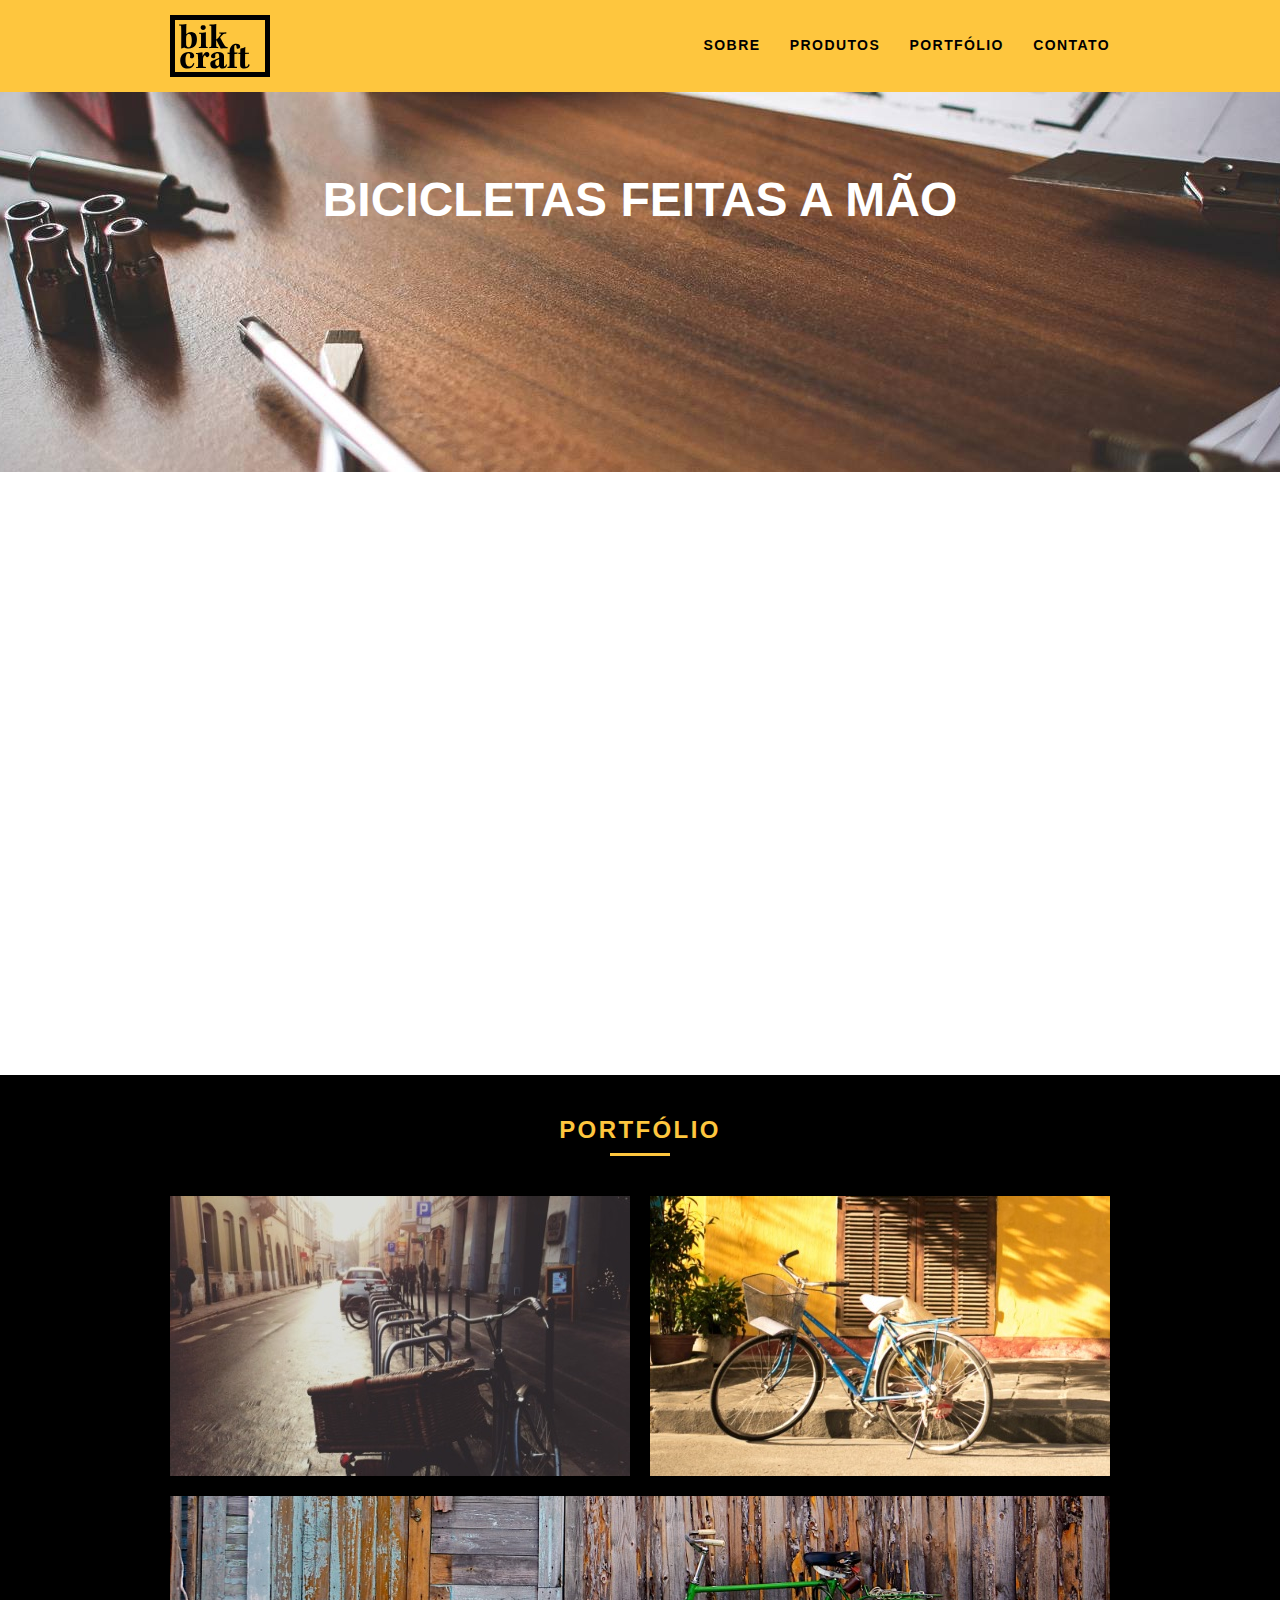
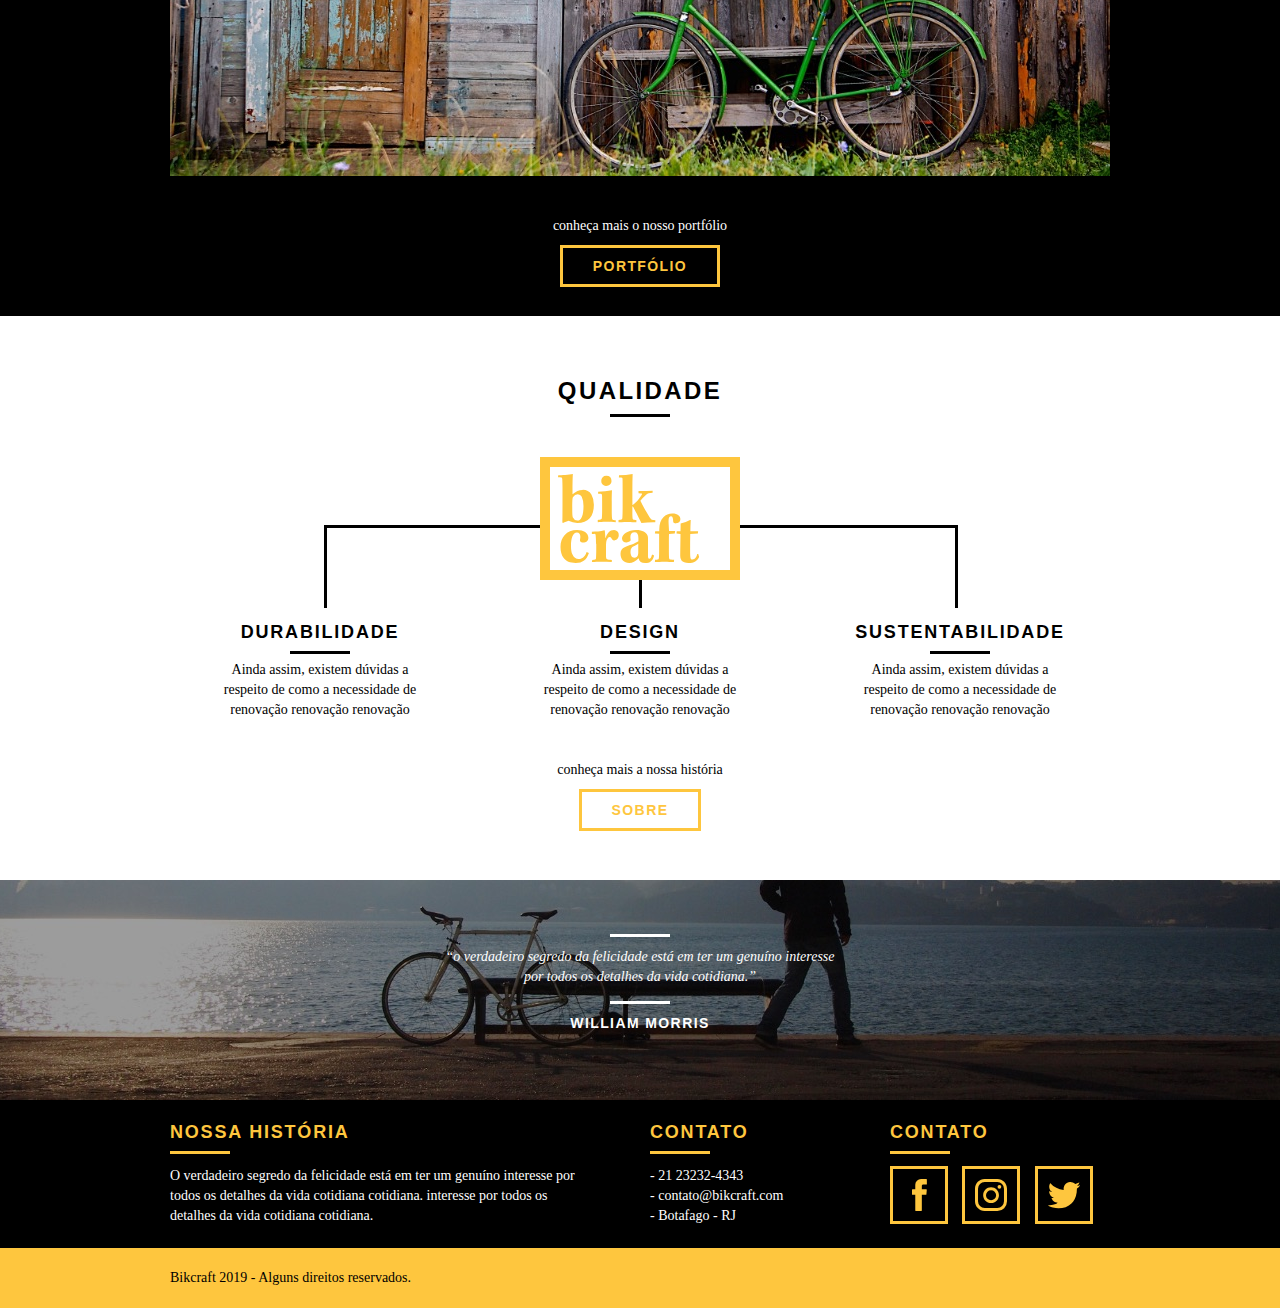
<file: index.html>
<!DOCTYPE html>
<html lang="pt-br">

<head>
	<meta charset="utf-8">
	<title>Bikcraft - Bicicletas Personalizadas</title>
	<meta name="description"
		content="Compre a sua Bicicleta Personalizada na Bikcraft. Possuímos modelos passeio, retrô e esporte">
	<meta property="og:type" content="website">
	<meta property="og:title" content="Bikcraft">
	<meta property="og:description"
		content="Compre a sua Bicicleta Personalizada na Bikcraft. Possuímos modelos passeio, retrô e esporte">
	<meta property="og:url" content="https://bikcraft-three.vercel.app/">
	<meta property="og:image" content="http://bikcraft/img/og-image.png">
	<meta name="viewport" content="width=device-width, initial-scale=1">
	<link rel="shortcut icon" href="img/favicon.ico">

	<link rel="stylesheet" href="css/normalize.css">
	<link rel="stylesheet" href="css/reset.css">
	<link rel="stylesheet" href="css/grid.css">
	<link rel="stylesheet" href="css/style.css">
	<link rel="stylesheet" href="css/responsivo.css">
	<link rel="shortcut icon" href="/img/favicon.ico" type="image/x-icon">
	<script>document.documentElement.classList.add("js");</script>
</head>

<body>

	<header class="header">
		<div class="container">
			<a href="index.html" class="grid-4">
				<img src="img/bikcraft.svg" alt="Bikcraft">
			</a>
			<nav class="grid-12 header_menu">
				<ul>
					<li><a href="sobre.html">Sobre</a></li>
					<li><a href="produtos.html">Produtos</a></li>
					<li><a href="portfolio.html">Portfólio</a></li>
					<li><a href="contato.html">Contato</a></li>
				</ul>
			</nav>
		</div>
	</header>

	<section class="introducao">
		<div class="container">
			<h1 data-anime="400" class="fadeInDown">Bicicletas Feitas a Mão</h1>
			<blockquote data-anime="800" class="quote-externo fadeInDown">
				<p>“não tenha nada em sua casa que você não considere útil ou acredita ser bonito”</p>
				<cite>WILLIAM MORRIS</cite>
			</blockquote>
			<a data-anime="1200" href="produtos.html" class="btn">Orçamento</a>
		</div>
	</section>

	<section class="produtos container fadeInDown" data-anime="1200">
		<h2 class="subtitulo">Produtos</h2>
		<ul class="produtos_lista">

			<li class="grid-1-3">
				<div class="produtos_icone">
					<img src="img/produtos/passeio.svg" alt="Bikcraft Passeio">
				</div>
				<h3>Passeio</h3>
				<p>Ainda assim, existem dúvidas a respeito de como a necessidade de renovação.</p>
			</li>

			<li class="grid-1-3">
				<div class="produtos_icone">
					<img src="img/produtos/esporte.svg" alt="Bikcraft Passeio">
				</div>
				<h3>Esporte</h3>
				<p>Ainda assim, existem dúvidas a respeito de como a necessidade de renovação.</p>
			</li>

			<li class="grid-1-3">
				<div class="produtos_icone">
					<img src="img/produtos/retro.svg" alt="Bikcraft Passeio">
				</div>
				<h3>Retrô</h3>
				<p>Ainda assim, existem dúvidas a respeito de como a necessidade de renovação.</p>
			</li>

		</ul>

		<div class="call">
			<p>clique aqui e veja os detalhes dos produtos</p>
			<a href="produtos.html" class="btn btn-preto">Produtos</a>
		</div>

	</section>
	<!-- Fecha Produtos -->

	<section class="portfolio">
		<div class="container">
			<h2 class="subtitulo">Portfólio</h2>
			<ul class="portfolio_lista">
				<li class="grid-8"><img src="img/portfolio/retro.jpg" alt="Bicicleta Retrô"></li>
				<li class="grid-8"><img src="img/portfolio/passeio.jpg" alt="Bicicleta Passeio"></li>
				<li class="grid-16"><img src="img/portfolio/esporte.jpg" alt="Bicicleta Esporte"></li>
			</ul>
			<div class="call">
				<p>conheça mais o nosso portfólio</p>
				<a href="portfolio.html" class="btn">Portfólio</a>
			</div>
		</div>
	</section>

	<section class="qualidade container">
		<h2 class="subtitulo">Qualidade</h2>
		<img src="img/bikcraft-qualidade.svg" alt="Bikcraft">
		<ul class="qualidade_lista">
			<li class="grid-1-3">
				<h3>Durabilidade</h3>
				<p>Ainda assim, existem dúvidas a respeito de como a necessidade de renovação renovação renovação</p>
			</li>
			<li class="grid-1-3">
				<h3>Design</h3>
				<p>Ainda assim, existem dúvidas a respeito de como a necessidade de renovação renovação renovação</p>
			</li>
			<li class="grid-1-3">
				<h3>Sustentabilidade</h3>
				<p>Ainda assim, existem dúvidas a respeito de como a necessidade de renovação renovação renovação</p>
			</li>
		</ul>
		<div class="call">
			<p>conheça mais a nossa história</p>
			<a href="sobre.html" class="btn btn-preto">Sobre</a>
		</div>
	</section>

	<div class="quebra">
		<blockquote class="quote-externo container">
			<p>“o verdadeiro segredo da felicidade está em ter um genuíno interesse por todos os detalhes da vida cotidiana.”
			</p>
			<cite>WILLIAM MORRIS</cite>
		</blockquote>
	</div>

	<footer>
		<div class="footer">
			<div class="container">

				<div class="grid-8 footer_historia">
					<h3>Nossa História</h3>
					<p>O verdadeiro segredo da felicidade está em ter um genuíno interesse por todos os detalhes da vida cotidiana
						cotidiana. interesse por todos os detalhes da vida cotidiana cotidiana.</p>
				</div>

				<div class="grid-4 footer_contato">
					<h3>Contato</h3>
					<ul>
						<li>- 21 23232-4343</li>
						<li>- contato@bikcraft.com</li>
						<li>- Botafago - RJ</li>
					</ul>
				</div>

				<div class="grid-4 footer_redes">
					<h3>Contato</h3>
					<ul>
						<li><a href="http://facebook.com" target="_blank"><img src="img/redes-sociais/facebook.svg" alt="facebook icon"></a></li>
						<li><a href="http://instagram.com" target="_blank"><img src="img/redes-sociais/instagram.svg" alt="instagram icon"></a></li>
						<li><a href="http://twitter.com" target="_blank"><img src="img/redes-sociais/twitter.svg" alt="twitter icon"></a></li>
					</ul>
				</div>

			</div>
		</div>

		<div class="copy">
			<div class="container">
				<p class="grid-16">Bikcraft 2019 - Alguns direitos reservados.</p>
			</div>
		</div>
	</footer>

	<script src="js/simple-anime.js"></script>
	<script src="js/main.js"></script>

</body>

</html>
</file>
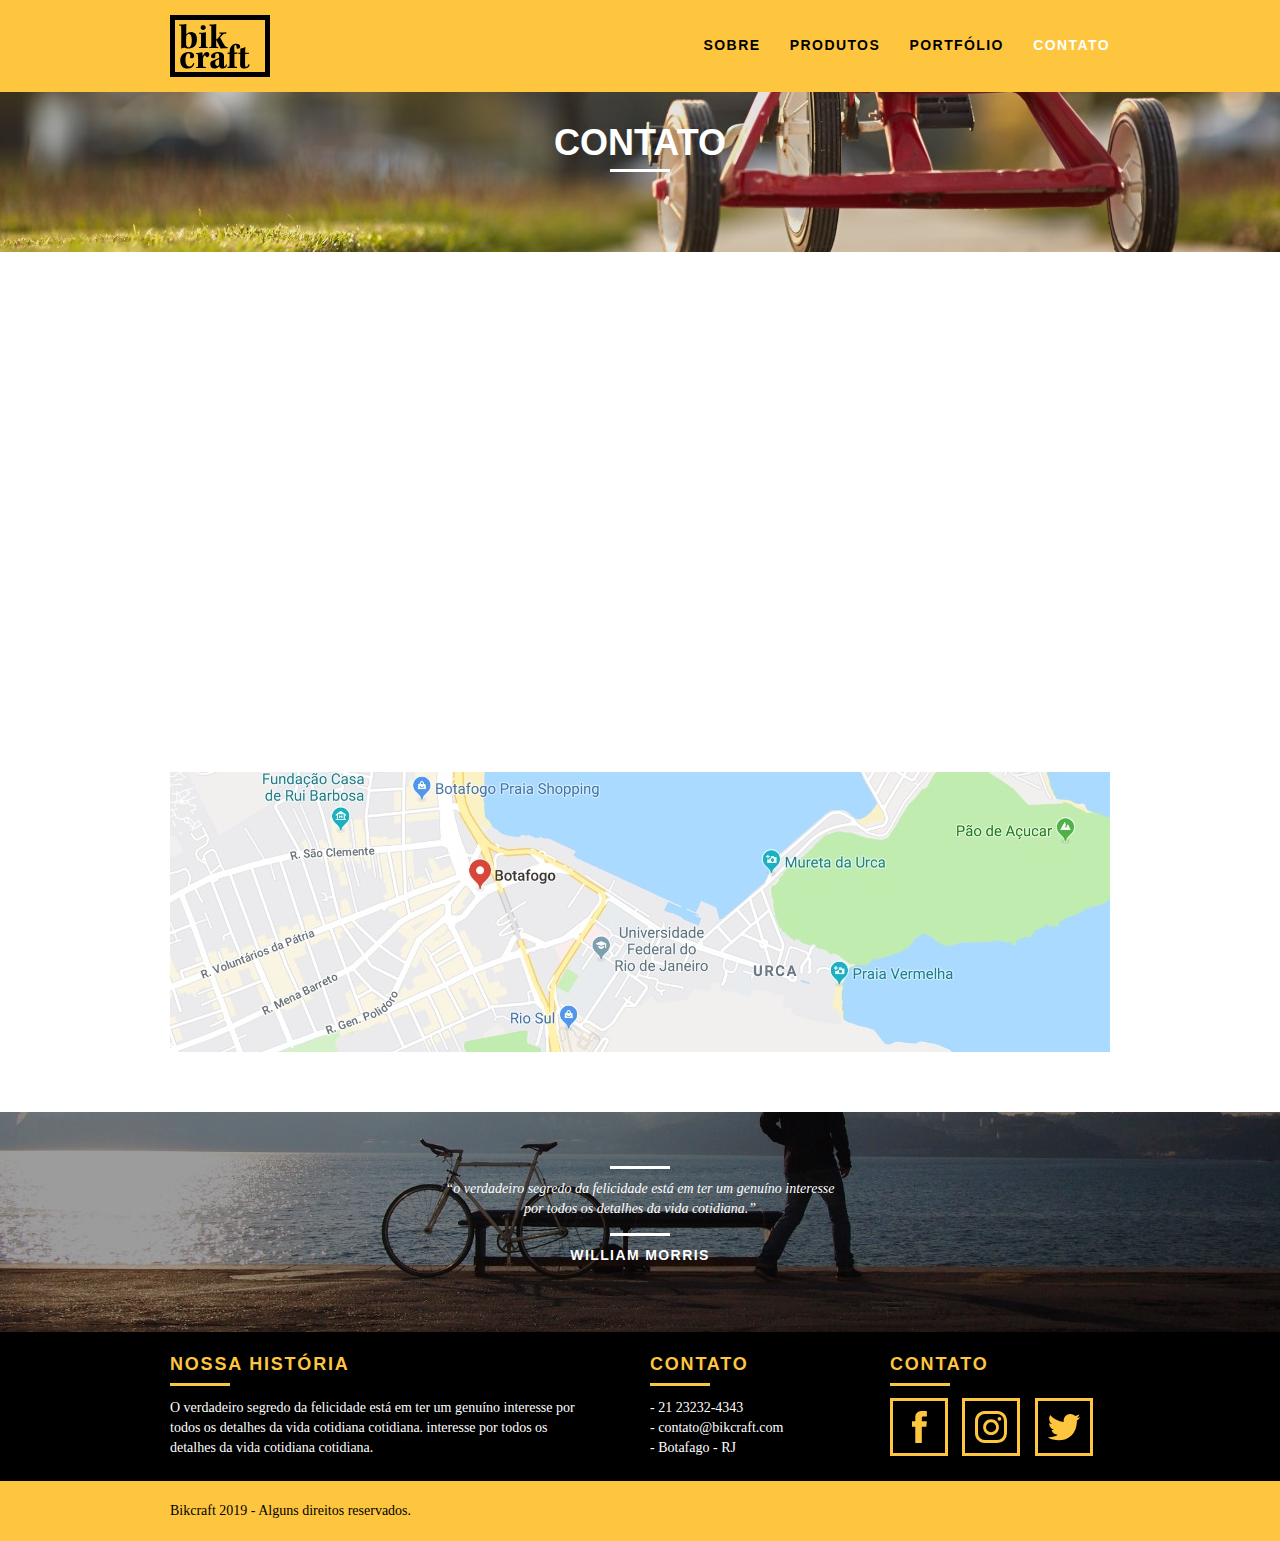
<file: contato.html>
<!DOCTYPE html>
<html lang="pt-br">

<head>
	<meta charset="utf-8">
	<title>Bikcraft - Contato</title>

	<meta name="description"
		content="Compre a sua Bicicleta Personalizada na Bikcraft. Possuímos modelos passeio, retrô e esporte">
	<meta property="og:type" content="website">
	<meta property="og:title" content="Bikcraft">
	<meta property="og:description"
		content="Compre a sua Bicicleta Personalizada na Bikcraft. Possuímos modelos passeio, retrô e esporte">
	<meta property="og:url" content="https://bikcraft-three.vercel.app/">
	<meta property="og:image" content="http://bikcraft/img/og-image.png">
	<meta name="viewport" content="width=device-width, initial-scale=1">
	<link rel="shortcut icon" href="img/favicon.ico">
	<link rel="stylesheet" href="css/normalize.css">
	<link rel="stylesheet" href="css/reset.css">
	<link rel="stylesheet" href="css/grid.css">
	<link rel="stylesheet" href="css/style.css">
	<link rel="stylesheet" href="css/contato.css">
	<link rel="stylesheet" href="css/responsivo.css">
	<script>document.documentElement.classList.add("js");</script>
</head>

<body>

	<header class="header">
		<div class="container">
			<a href="index.html" class="grid-4">
				<img src="img/bikcraft.svg" alt="Bikcraft">
			</a>
			<nav class="grid-12 header_menu">
				<ul>
					<li><a href="sobre.html">Sobre</a></li>
					<li><a href="produtos.html">Produtos</a></li>
					<li><a href="portfolio.html">Portfólio</a></li>
					<li><a href="contato.html" class="menu_ativo">Contato</a></li>
				</ul>
			</nav>
		</div>
	</header>

	<section class="introducao-interna interna_contato">
		<div class="container">
			<h1 data-anime="400" class="fadeInDown">Contato</h1>
			<p data-anime="800" class="fadeInDown">tire suas dúvidas com a gente</p>
		</div>
	</section>

	<section class="contato container fadeInDown" data-anime="1200">
		<form id="form_orcamento" class="contato_form grid-8">
			<label for="nome">Nome</label>
			<input type="text" id="nome">
			<label for="email">E-mail</label>
			<input type="text" id="email">
			<label for="telefone">Telefone</label>
			<input type="text" id="telefone">
			<label for="espec">Especificações</label>
			<textarea id="espec"></textarea>
			<button type="submit" class="btn btn-preto">Enviar</button>
		</form>
		<div class="contato_dados grid-8">
			<h3>Dados</h3>
			<span>+55 21 93223 3232</span>
			<span>orcamento@bikcraft.com</span>
			<span>Rua Ali Perto - Botafogo</span>
			<span>Rio de Janeiro - RJ - Brasil</span>
			<h3>Redes Sociais</h3>
			<ul>
				<li><a href="http://facebook.com" target="_blank"><img src="img/redes-sociais/facebook.svg"></a></li>
				<li><a href="http://instagram.com" target="_blank"><img src="img/redes-sociais/instagram.svg"></a></li>
				<li><a href="http://twitter.com" target="_blank"><img src="img/redes-sociais/twitter.svg"></a></li>
			</ul>
		</div>
	</section>

	<section class="container contato_mapa">
		<a href="http://google.com" target="_blank" class="grid-16"><img src="img/endereco-bikcraft.jpg"
				alt="Endereço da Bikcraft"></a>
	</section>

	<section class="quebra">
		<blockquote class="quote-externo container">
			<p>“o verdadeiro segredo da felicidade está em ter um genuíno interesse por todos os detalhes da vida cotidiana.”
			</p>
			<cite>WILLIAM MORRIS</cite>
		</blockquote>
	</section>

	<footer>
		<div class="footer">
			<div class="container">

				<div class="grid-8 footer_historia">
					<h3>Nossa História</h3>
					<p>O verdadeiro segredo da felicidade está em ter um genuíno interesse por todos os detalhes da vida cotidiana
						cotidiana. interesse por todos os detalhes da vida cotidiana cotidiana.</p>
				</div>

				<div class="grid-4 footer_contato">
					<h3>Contato</h3>
					<ul>
						<li>- 21 23232-4343</li>
						<li>- contato@bikcraft.com</li>
						<li>- Botafago - RJ</li>
					</ul>
				</div>

				<div class="grid-4 footer_redes">
					<h3>Contato</h3>
					<ul>
						<li><a href="http://facebook.com" target="_blank"><img src="img/redes-sociais/facebook.svg"></a></li>
						<li><a href="http://instagram.com" target="_blank"><img src="img/redes-sociais/instagram.svg"></a></li>
						<li><a href="http://twitter.com" target="_blank"><img src="img/redes-sociais/twitter.svg"></a></li>
					</ul>
				</div>

			</div>
		</div>

		<div class="copy">
			<div class="container">
				<p class="grid-16">Bikcraft 2019 - Alguns direitos reservados.</p>
			</div>
		</div>
	</footer>

	<script src="js/simple-anime.js"></script>
	<script src="js/main.js"></script>

</body>

</html>
</file>
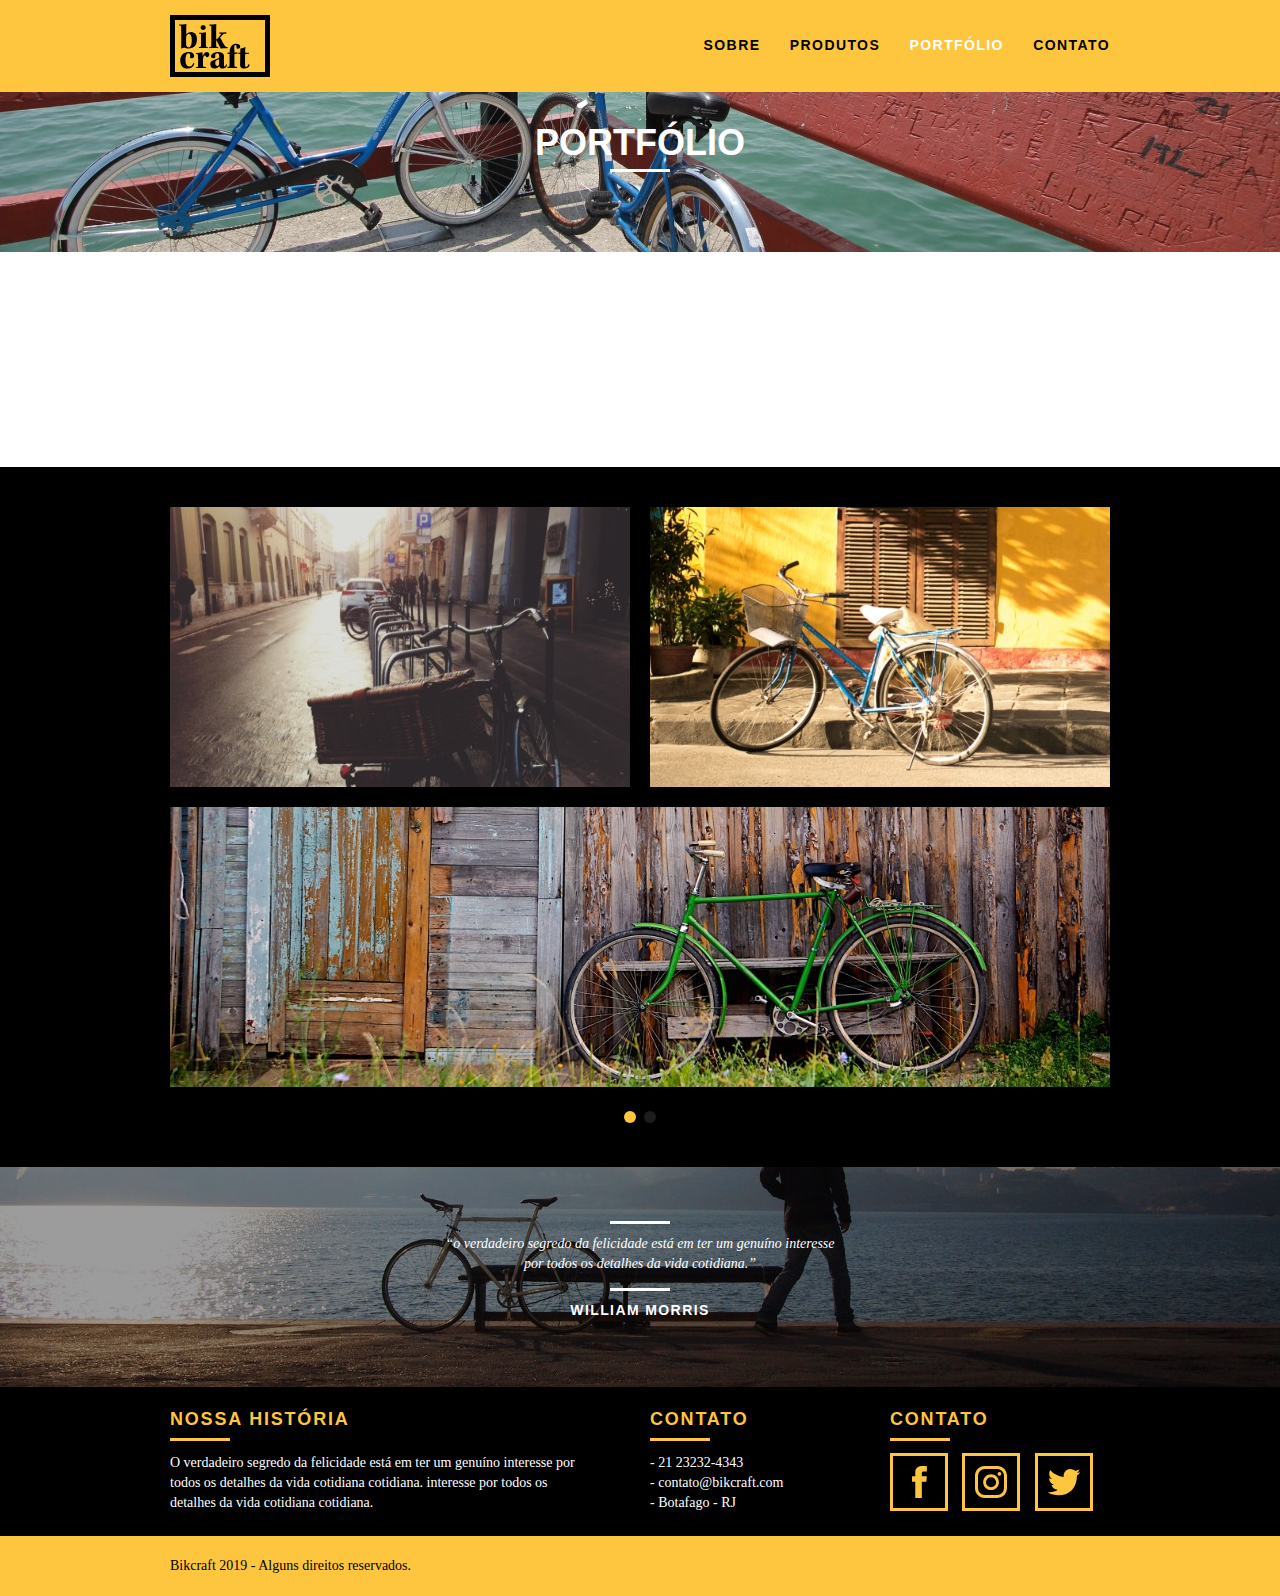
<file: portfolio.html>
<!DOCTYPE html>
<html lang="pt-br">

<head>
	<meta charset="utf-8">
	<title>Bikcraft - Portfólio</title>

	<meta name="description"
		content="Compre a sua Bicicleta Personalizada na Bikcraft. Possuímos modelos passeio, retrô e esporte">
	<meta property="og:type" content="website">
	<meta property="og:title" content="Bikcraft">
	<meta property="og:description"
		content="Compre a sua Bicicleta Personalizada na Bikcraft. Possuímos modelos passeio, retrô e esporte">
	<meta property="og:url" content="https://bikcraft-three.vercel.app/">
	<meta property="og:image" content="http://bikcraft/img/og-image.png">
	<meta name="viewport" content="width=device-width, initial-scale=1">
	<link rel="shortcut icon" href="img/favicon.ico">
	<link rel="stylesheet" href="css/normalize.css">
	<link rel="stylesheet" href="css/reset.css">
	<link rel="stylesheet" href="css/grid.css">
	<link rel="stylesheet" href="css/style.css">
	<link rel="stylesheet" href="css/portfolio.css">
	<link rel="stylesheet" href="css/responsivo.css">
	<script>document.documentElement.classList.add("js");</script>
</head>

<body>

	<header class="header">
		<div class="container">
			<a href="index.html" class="grid-4">
				<img src="img/bikcraft.svg" alt="Bikcraft">
			</a>
			<nav class="grid-12 header_menu">
				<ul>
					<li><a href="sobre.html">Sobre</a></li>
					<li><a href="produtos.html">Produtos</a></li>
					<li><a href="portfolio.html" class="menu_ativo">Portfólio</a></li>
					<li><a href="contato.html">Contato</a></li>
				</ul>
			</nav>
		</div>
	</header>

	<section class="introducao-interna interna_portfolio">
		<div class="container">
			<h1 data-anime="400" class="fadeInDown">Portfólio</h1>
			<p data-anime="800" class="fadeInDown">conheça os projetos que amamos mostrar</p>
		</div>
	</section>

	<section class="container fadeInDown" data-slide="quote" data-anime="1200">
		<blockquote class="quote_clientes">
			<p>“No mundo atual, a contínua expansão de nossa atividade cumpre um papel essencial na formulação da gestão
				inovadora da qual fazemos parte.”</p>
			<cite>Barbara Moss</cite>
		</blockquote>
		<blockquote class="quote_clientes">
			<p>“Nada melhor do que dar um rolê com a minha Bikcraft na orla. Essa é a minha companheira mais fiel, nunca me
				traiu e está sempre a miha disposição”</p>
			<cite>Jhony Rato</cite>
		</blockquote>
		<blockquote class="quote_clientes">
			<p>“Aqueles que ainda não possuem uma Bikcraft, não sabem o que estão perdendo. A precisão é absurda e a
				velocidade transcendental. Nunca vi nada igual.”</p>
			<cite>Bernardo</cite>
		</blockquote>
	</section>

	<section class="portfolio">
		<div class="container" data-slide="portfolio">
			<ul class="portfolio_lista">
				<li class="grid-8"><img src="img/portfolio/retro.jpg" alt="Bicicleta Retrô"></li>
				<li class="grid-8"><img src="img/portfolio/passeio.jpg" alt="Bicicleta Passeio"></li>
				<li class="grid-16"><img src="img/portfolio/esporte.jpg" alt="Bicicleta Esporte"></li>
			</ul>
			<ul class="portfolio_lista">
				<li class="grid-8"><img src="img/portfolio/passeio.jpg" alt="Bicicleta Passeio"></li>
				<li class="grid-8"><img src="img/portfolio/retro.jpg" alt="Bicicleta Retrô"></li>
				<li class="grid-16"><img src="img/portfolio/esporte.jpg" alt="Bicicleta Esporte"></li>
			</ul>
		</div>
	</section>

	<section class="quebra">
		<blockquote class="quote-externo container">
			<p>“o verdadeiro segredo da felicidade está em ter um genuíno interesse por todos os detalhes da vida cotidiana.”
			</p>
			<cite>WILLIAM MORRIS</cite>
		</blockquote>
	</section>

	<footer>
		<div class="footer">
			<div class="container">

				<div class="grid-8 footer_historia">
					<h3>Nossa História</h3>
					<p>O verdadeiro segredo da felicidade está em ter um genuíno interesse por todos os detalhes da vida cotidiana
						cotidiana. interesse por todos os detalhes da vida cotidiana cotidiana.</p>
				</div>

				<div class="grid-4 footer_contato">
					<h3>Contato</h3>
					<ul>
						<li>- 21 23232-4343</li>
						<li>- contato@bikcraft.com</li>
						<li>- Botafago - RJ</li>
					</ul>
				</div>

				<div class="grid-4 footer_redes">
					<h3>Contato</h3>
					<ul>
						<li><a href="http://facebook.com" target="_blank"><img src="img/redes-sociais/facebook.svg"></a></li>
						<li><a href="http://instagram.com" target="_blank"><img src="img/redes-sociais/instagram.svg"></a></li>
						<li><a href="http://twitter.com" target="_blank"><img src="img/redes-sociais/twitter.svg"></a></li>
					</ul>
				</div>

			</div>
		</div>

		<div class="copy">
			<div class="container">
				<p class="grid-16">Bikcraft 2019 - Alguns direitos reservados.</p>
			</div>
		</div>
	</footer>

	<script src="js/simple-anime.js"></script>
	<script src="js/simple-slide.js"></script>
	<script src="./js/main.js"></script>
</body>

</html>
</file>
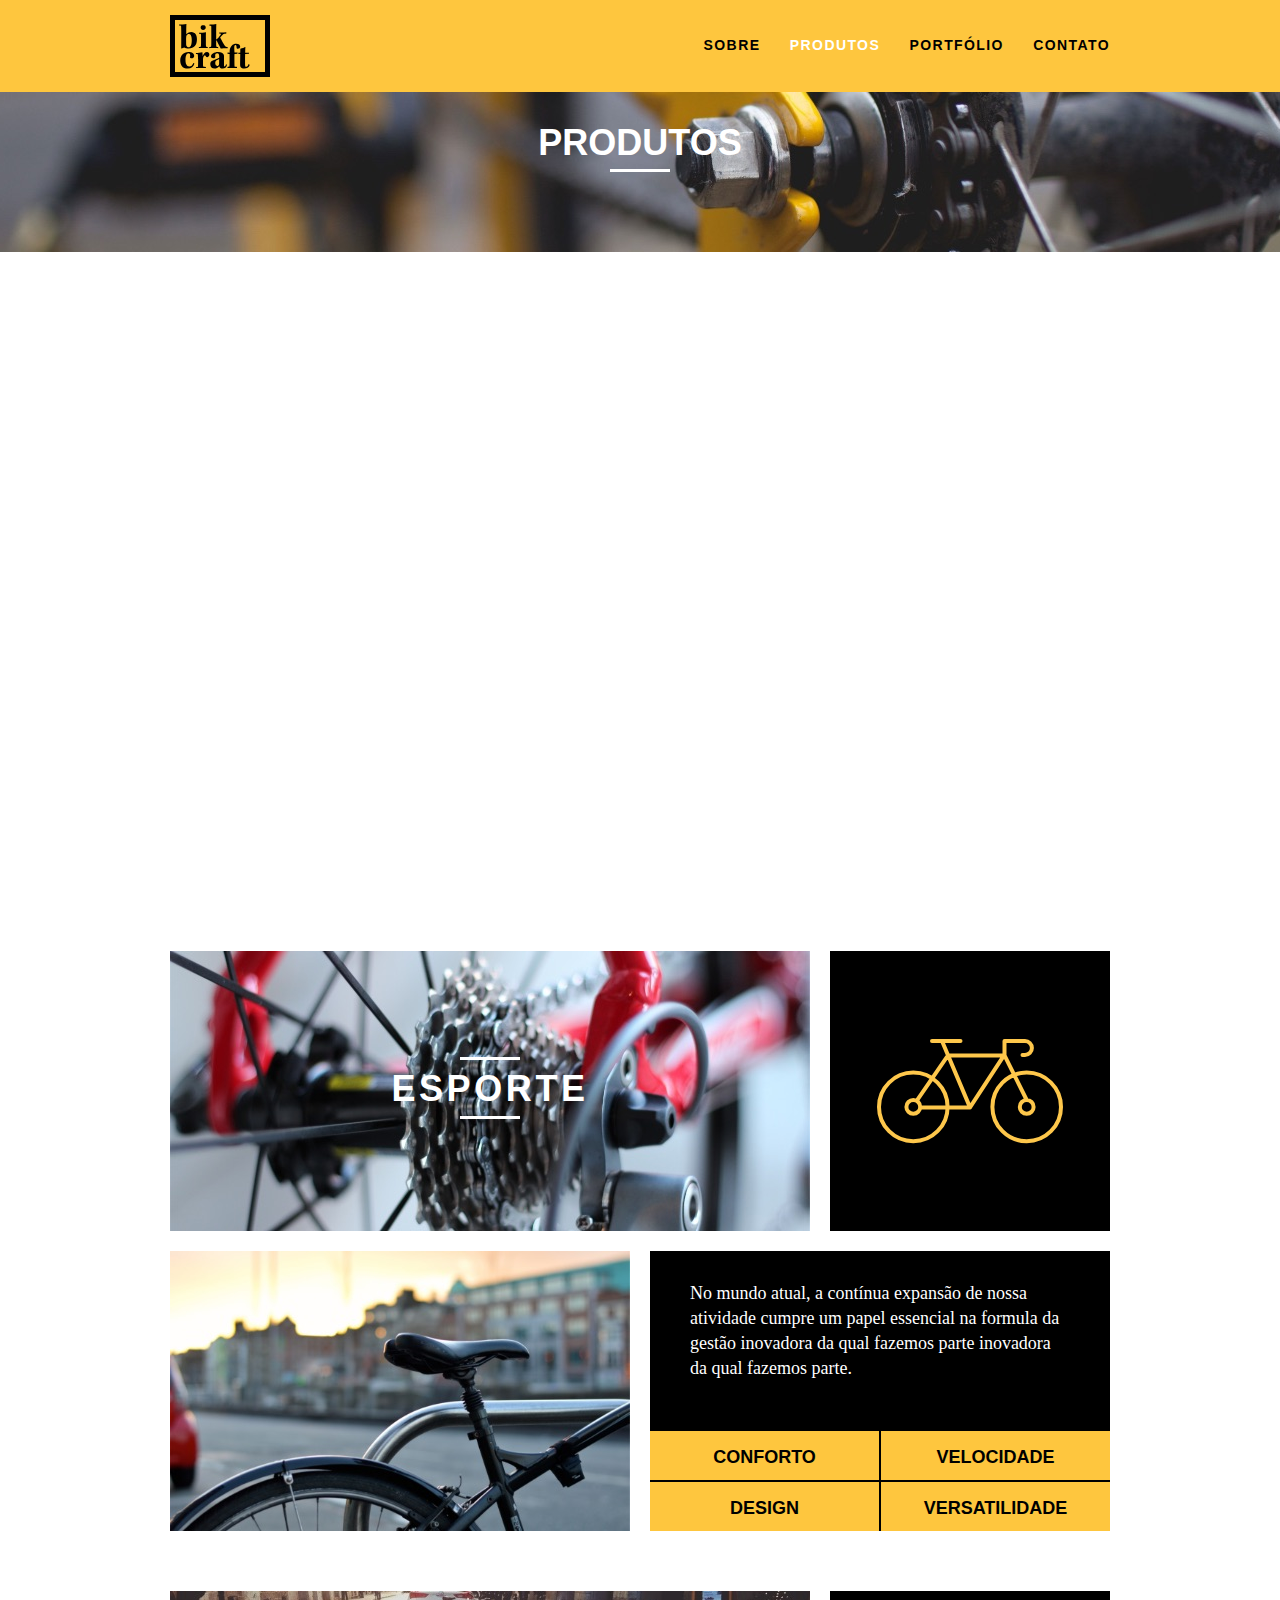
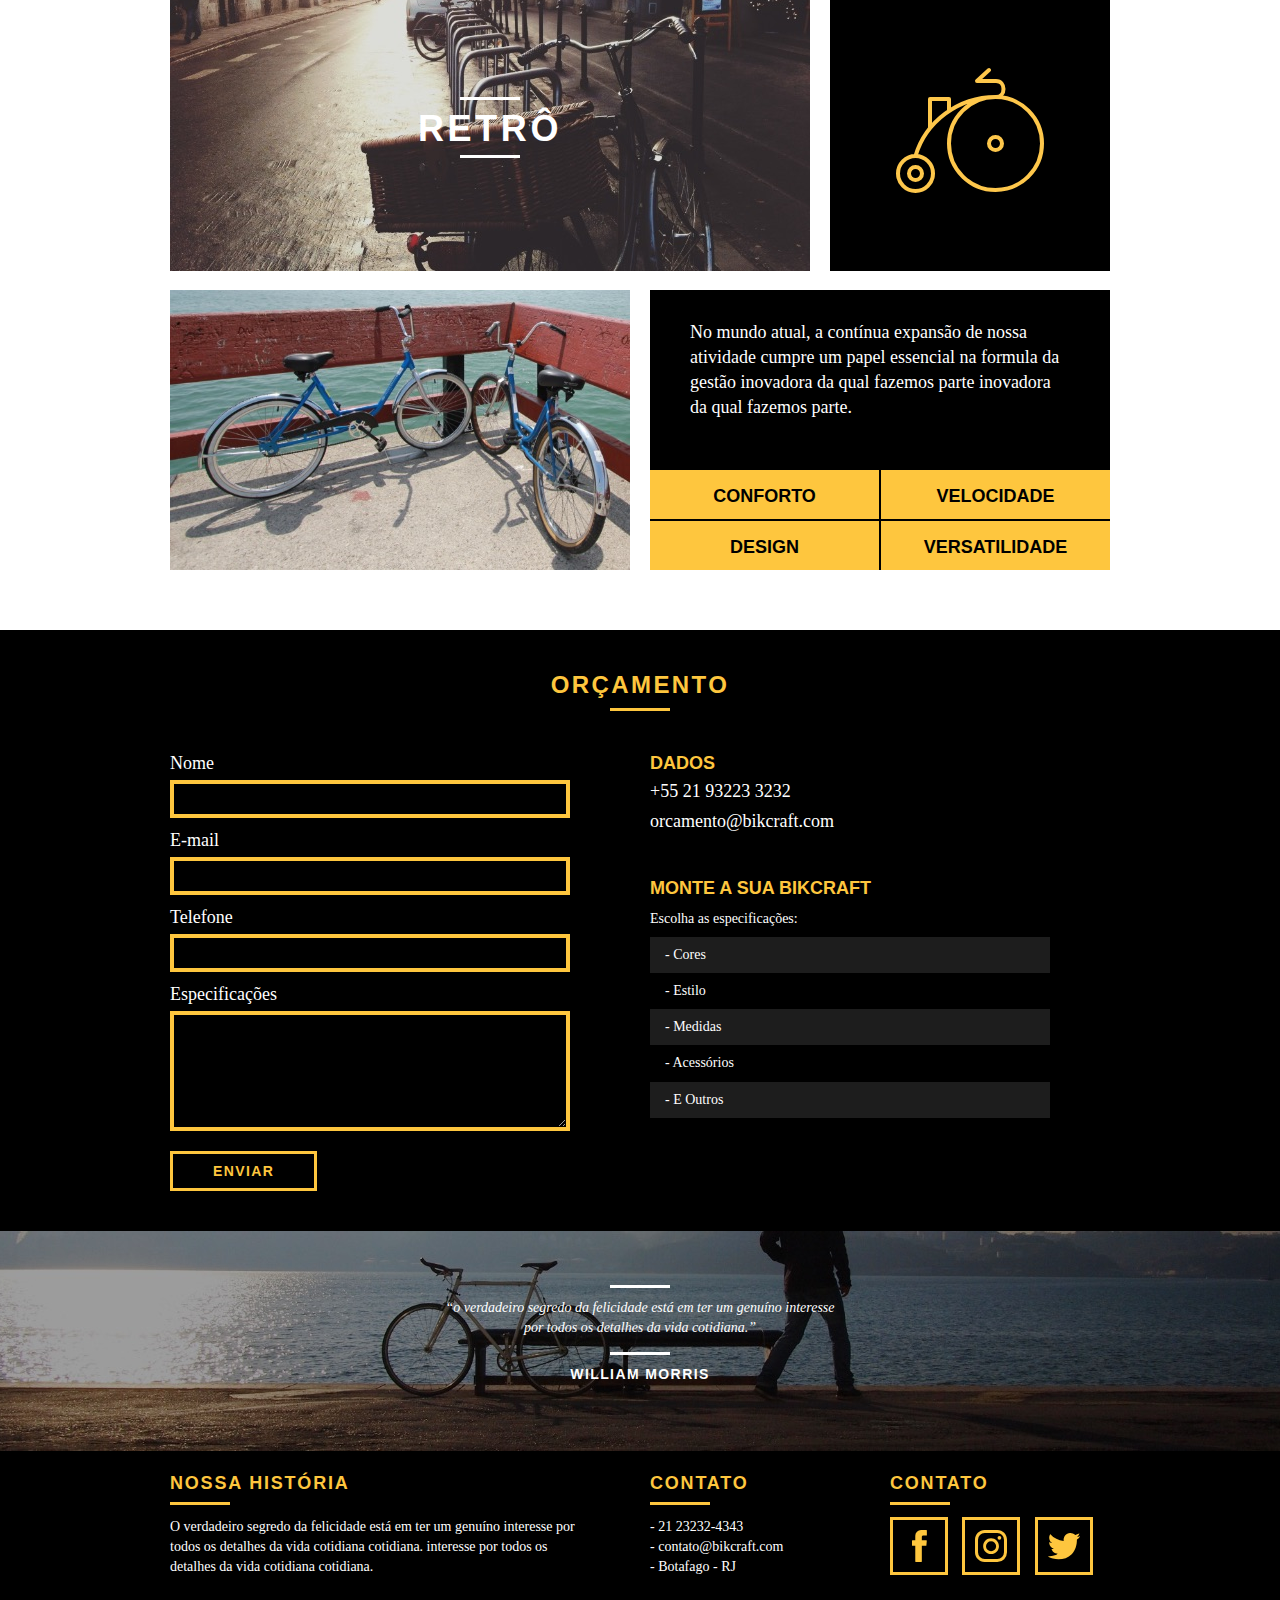
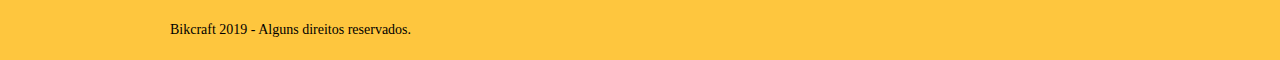
<file: produtos.html>
<!DOCTYPE html>
<html lang="pt-br">

<head>
	<meta charset="utf-8">
	<title>Bikcraft - Produtos</title>

	<meta name="description"
		content="Compre a sua Bicicleta Personalizada na Bikcraft. Possuímos modelos passeio, retrô e esporte">
	<meta property="og:type" content="website">
	<meta property="og:title" content="Bikcraft">
	<meta property="og:description"
		content="Compre a sua Bicicleta Personalizada na Bikcraft. Possuímos modelos passeio, retrô e esporte">
	<meta property="og:url" content="https://bikcraft-three.vercel.app/">
	<meta property="og:image" content="http://bikcraft/img/og-image.png">
	<meta name="viewport" content="width=device-width, initial-scale=1">
	<link rel="shortcut icon" href="img/favicon.ico">
	<link rel="stylesheet" href="css/normalize.css">
	<link rel="stylesheet" href="css/reset.css">
	<link rel="stylesheet" href="css/grid.css">
	<link rel="stylesheet" href="css/style.css">
	<link rel="stylesheet" href="css/produtos.css">
	<link rel="stylesheet" href="css/responsivo.css">
	<script>document.documentElement.classList.add("js");</script>
</head>

<body>

	<header class="header">
		<div class="container">
			<a href="index.html" class="grid-4">
				<img src="img/bikcraft.svg" alt="Bikcraft">
			</a>
			<nav class="grid-12 header_menu">
				<ul>
					<li><a href="sobre.html">Sobre</a></li>
					<li><a href="produtos.html" class="menu_ativo">Produtos</a></li>
					<li><a href="portfolio.html">Portfólio</a></li>
					<li><a href="contato.html">Contato</a></li>
				</ul>
			</nav>
		</div>
	</header>

	<section class="introducao-interna interna_produtos">
		<div class="container">
			<h1 data-anime="400" class="fadeInDown">Produtos</h1>
			<p data-anime="800" class="fadeInDown">conheça todos os nossos produtos</p>
		</div>
	</section>

	<section class="container produto_item fadeInDown" data-anime="1200">
		<div class="grid-11">
			<img src="img/produtos/bikcraft-passeio-1.jpg" alt="Bikcraft Passeio">
			<h2>Passeio</h2>
		</div>
		<div class="grid-5 produto_icone"><img src="img/produtos/passeio.svg"></div>
		<div class="grid-8"><img src="img/produtos/bikcraft-passeio-2.jpg" alt="Bikcraft Passeio"></div>
		<div class="grid-8 produto_info">
			<p>No mundo atual, a contínua expansão de nossa atividade cumpre um papel essencial na formula da gestão inovadora
				da qual fazemos parte inovadora da qual fazemos parte.</p>
			<ul>
				<li>Conforto</li>
				<li>Velocidade</li>
				<li>Design</li>
				<li>Versatilidade</li>
			</ul>
		</div>
	</section>

	<section class="container produto_item">
		<div class="grid-11">
			<img src="img/produtos/bikcraft-esporte-1.jpg" alt="Bikcraft Esporte">
			<h2>Esporte</h2>
		</div>
		<div class="grid-5 produto_icone"><img src="img/produtos/esporte.svg"></div>
		<div class="grid-8"><img src="img/produtos/bikcraft-esporte-2.jpg" alt="Bikcraft Esporte"></div>
		<div class="grid-8 produto_info">
			<p>No mundo atual, a contínua expansão de nossa atividade cumpre um papel essencial na formula da gestão inovadora
				da qual fazemos parte inovadora da qual fazemos parte.</p>
			<ul>
				<li>Conforto</li>
				<li>Velocidade</li>
				<li>Design</li>
				<li>Versatilidade</li>
			</ul>
		</div>
	</section>

	<section class="container produto_item">
		<div class="grid-11">
			<img src="img/produtos/bikcraft-retro-1.jpg" alt="Bikcraft Retrô">
			<h2>Retrô</h2>
		</div>
		<div class="grid-5 produto_icone"><img src="img/produtos/retro.svg"></div>
		<div class="grid-8"><img src="img/produtos/bikcraft-retro-2.jpg" alt="Bikcraft Retrô"></div>
		<div class="grid-8 produto_info">
			<p>No mundo atual, a contínua expansão de nossa atividade cumpre um papel essencial na formula da gestão inovadora
				da qual fazemos parte inovadora da qual fazemos parte.</p>
			<ul>
				<li>Conforto</li>
				<li>Velocidade</li>
				<li>Design</li>
				<li>Versatilidade</li>
			</ul>
		</div>
	</section>

	<section class="orcamento">
		<div class="container">
			<h2 class="subtitulo">Orçamento</h2>
			<form id="form_orcamento" class="form grid-8">
				<label for="nome">Nome</label>
				<input type="text" id="nome">
				<label for="email">E-mail</label>
				<input type="text" id="email">
				<label for="telefone">Telefone</label>
				<input type="text" id="telefone">
				<label for="espec">Especificações</label>
				<textarea id="espec"></textarea>
				<button type="submit" class="btn">Enviar</button>
			</form>
			<div class="orcamento_dados grid-8">
				<h3>Dados</h3>
				<span>+55 21 93223 3232</span>
				<span>orcamento@bikcraft.com</span>
				<h3>Monte a sua Bikcraft</h3>
				<p>Escolha as especificações:</p>
				<ul>
					<li>- Cores</li>
					<li>- Estilo</li>
					<li>- Medidas</li>
					<li>- Acessórios</li>
					<li>- E Outros</li>
				</ul>
			</div>
		</div>
	</section>

	<section class="quebra">
		<blockquote class="quote-externo container">
			<p>“o verdadeiro segredo da felicidade está em ter um genuíno interesse por todos os detalhes da vida cotidiana.”
			</p>
			<cite>WILLIAM MORRIS</cite>
		</blockquote>
	</section>

	<footer>
		<div class="footer">
			<div class="container">

				<div class="grid-8 footer_historia">
					<h3>Nossa História</h3>
					<p>O verdadeiro segredo da felicidade está em ter um genuíno interesse por todos os detalhes da vida cotidiana
						cotidiana. interesse por todos os detalhes da vida cotidiana cotidiana.</p>
				</div>

				<div class="grid-4 footer_contato">
					<h3>Contato</h3>
					<ul>
						<li>- 21 23232-4343</li>
						<li>- contato@bikcraft.com</li>
						<li>- Botafago - RJ</li>
					</ul>
				</div>

				<div class="grid-4 footer_redes">
					<h3>Contato</h3>
					<ul>
						<li><a href="http://facebook.com" target="_blank"><img src="img/redes-sociais/facebook.svg"></a></li>
						<li><a href="http://instagram.com" target="_blank"><img src="img/redes-sociais/instagram.svg"></a></li>
						<li><a href="http://twitter.com" target="_blank"><img src="img/redes-sociais/twitter.svg"></a></li>
					</ul>
				</div>

			</div>
		</div>

		<div class="copy">
			<div class="container">
				<p class="grid-16">Bikcraft 2019 - Alguns direitos reservados.</p>
			</div>
		</div>
	</footer>

	<script src="js/simple-anime.js"></script>
	<script src="js/main.js"></script>

</body>

</html>
</file>
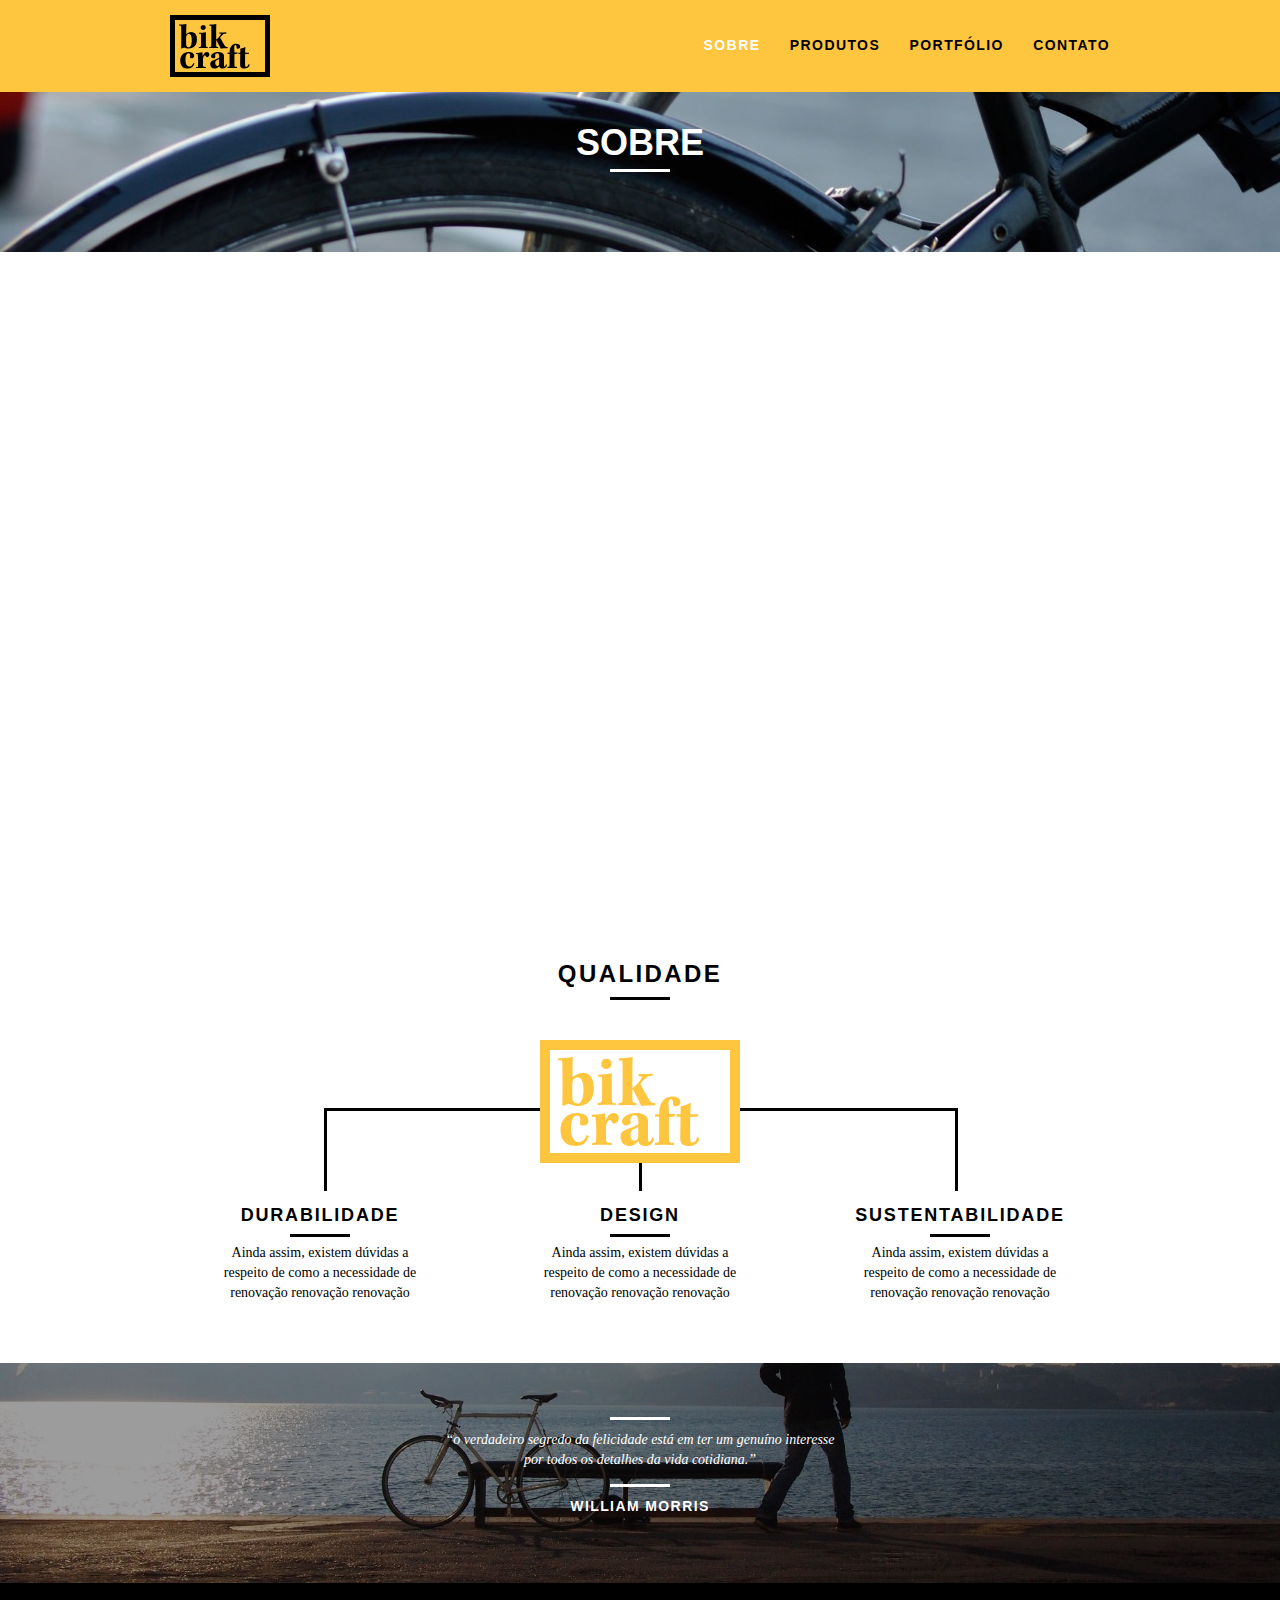
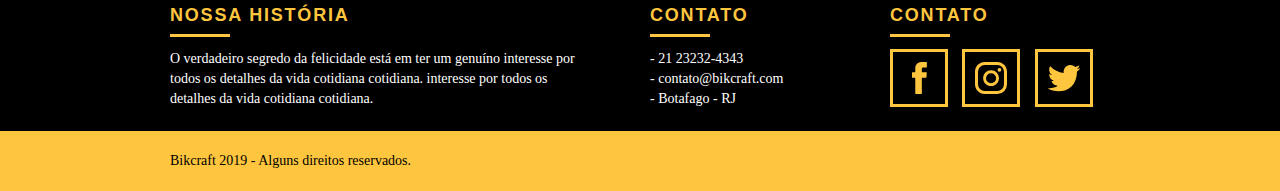
<file: sobre.html>
<!DOCTYPE html>
<html lang="pt-br">

<head>
	<meta charset="utf-8">
	<title>Bikcraft - Sobre</title>

	<meta name="description"
		content="Compre a sua Bicicleta Personalizada na Bikcraft. Possuímos modelos passeio, retrô e esporte">
	<meta property="og:type" content="website">
	<meta property="og:title" content="Bikcraft">
	<meta property="og:description"
		content="Compre a sua Bicicleta Personalizada na Bikcraft. Possuímos modelos passeio, retrô e esporte">
	<meta property="og:url" content="https://bikcraft-three.vercel.app/">
	<meta property="og:image" content="http://bikcraft/img/og-image.png">
	<meta name="viewport" content="width=device-width, initial-scale=1">
	<link rel="shortcut icon" href="img/favicon.ico">
	<link rel="stylesheet" href="css/normalize.css">
	<link rel="stylesheet" href="css/reset.css">
	<link rel="stylesheet" href="css/grid.css">
	<link rel="stylesheet" href="css/style.css">
	<link rel="stylesheet" href="css/sobre.css">
	<link rel="stylesheet" href="css/responsivo.css">
	<script>document.documentElement.classList.add("js");</script>
</head>

<body>

	<header class="header">
		<div class="container">
			<a href="index.html" class="grid-4">
				<img src="img/bikcraft.svg" alt="Bikcraft">
			</a>
			<nav class="grid-12 header_menu">
				<ul>
					<li><a href="sobre.html" class="menu_ativo">Sobre</a></li>
					<li><a href="produtos.html">Produtos</a></li>
					<li><a href="portfolio.html">Portfólio</a></li>
					<li><a href="contato.html">Contato</a></li>
				</ul>
			</nav>
		</div>
	</header>

	<section class="introducao-interna interna_sobre">
		<div class="container">
			<h1 data-anime="400" class="fadeInDown">Sobre</h1>
			<p data-anime="800" class="fadeInDown">conheça mais sobre a bikcraft</p>
		</div>
	</section>

	<section class="missao_sobre container fadeInDown" data-anime="1200">
		<div class="grid-10">
			<h2 class="subtitulo-interno">História, Missão e Visão</h2>
			<p>No mundo atual, a contínua expansão de nossa atividade cumpre um papel essencial na formulação da gestão
				inovadora da qual fazemos parte da qual fazemos parte.</p>
			<p>No mundo atual, a contínua expansão de nossa atividade cumpre um papel essencial na formulação da gestão
				inovadora da qual fazemos parte da qual fazemos parte.</p>
		</div>
		<div class="grid-6">
			<h2 class="subtitulo-interno">Valores</h2>
			<ul>
				<li>- Qualidade no processo com</li>
				<li>- Foco no cliente sem perder a</li>
				<li>- Diversão, preservando a</li>
				<li>- Natureza com sustentabilidade</li>
			</ul>
		</div>

		<div class="grid-16 foto-equipe">
			<img src="img/equipe-bikcraft.jpg" alt="Equipe Bikcraft">
		</div>

	</section>

	<section class="qualidade container">
		<h2 class="subtitulo">Qualidade</h2>
		<img src="img/bikcraft-qualidade.svg" alt="Bikcraft">
		<ul class="qualidade_lista">
			<li class="grid-1-3">
				<h3>Durabilidade</h3>
				<p>Ainda assim, existem dúvidas a respeito de como a necessidade de renovação renovação renovação</p>
			</li>
			<li class="grid-1-3">
				<h3>Design</h3>
				<p>Ainda assim, existem dúvidas a respeito de como a necessidade de renovação renovação renovação</p>
			</li>
			<li class="grid-1-3">
				<h3>Sustentabilidade</h3>
				<p>Ainda assim, existem dúvidas a respeito de como a necessidade de renovação renovação renovação</p>
			</li>
		</ul>
	</section>

	<section class="quebra">
		<blockquote class="quote-externo container">
			<p>“o verdadeiro segredo da felicidade está em ter um genuíno interesse por todos os detalhes da vida cotidiana.”
			</p>
			<cite>WILLIAM MORRIS</cite>
		</blockquote>
	</section>

	<footer>
		<div class="footer">
			<div class="container">

				<div class="grid-8 footer_historia">
					<h3>Nossa História</h3>
					<p>O verdadeiro segredo da felicidade está em ter um genuíno interesse por todos os detalhes da vida cotidiana
						cotidiana. interesse por todos os detalhes da vida cotidiana cotidiana.</p>
				</div>

				<div class="grid-4 footer_contato">
					<h3>Contato</h3>
					<ul>
						<li>- 21 23232-4343</li>
						<li>- contato@bikcraft.com</li>
						<li>- Botafago - RJ</li>
					</ul>
				</div>

				<div class="grid-4 footer_redes">
					<h3>Contato</h3>
					<ul>
						<li><a href="http://facebook.com" target="_blank"><img src="img/redes-sociais/facebook.svg"></a></li>
						<li><a href="http://instagram.com" target="_blank"><img src="img/redes-sociais/instagram.svg"></a></li>
						<li><a href="http://twitter.com" target="_blank"><img src="img/redes-sociais/twitter.svg"></a></li>
					</ul>
				</div>

			</div>
		</div>

		<div class="copy">
			<div class="container">
				<p class="grid-16">Bikcraft 2019 - Alguns direitos reservados.</p>
			</div>
		</div>
	</footer>

	<script src="js/simple-anime.js"></script>
	<script src="js/main.js"></script>

</body>

</html>
</file>
<file: css/grid.css>
*, *:before, *:after {
  -webkit-box-sizing: border-box; 
  -moz-box-sizing: border-box; 
  box-sizing: border-box;
}

.container {
	width: 960px;
	margin: 0 auto;
	padding: 0px;
	position: relative;
}

.container:after, .container:before {
	content: " ";
	display: table;
}

.container:after {
	clear: both;
}

.grid-1, .grid-2, .grid-3, .grid-4, .grid-5, .grid-6, .grid-7, .grid-8, .grid-9, .grid-10, .grid-11, .grid-12, .grid-13, .grid-14, .grid-15, .grid-16, .grid-1-3 {
	float: left;
	margin-left: 10px;
	margin-right: 10px;
}

.grid-1 	{width: 40px;}
.grid-2 	{width: 100px;}
.grid-3 	{width: 160px;}
.grid-4 	{width: 220px;}
.grid-5 	{width: 280px;}
.grid-6 	{width: 340px;}
.grid-7 	{width: 400px;}
.grid-8 	{width: 460px;}
.grid-9 	{width: 520px;}
.grid-10 	{width: 580px;}
.grid-11 	{width: 640px;}
.grid-12 	{width: 700px;}
.grid-13 	{width: 760px;}
.grid-14 	{width: 820px;}
.grid-15 	{width: 880px;}
.grid-16 	{width: 940px;}
.grid-1-3	{width: 300px;}

@media only screen and (min-width: 788px) and (max-width: 979px) {

.container {
	width: 768px;
}

.grid-1		{width: 28px;}
.grid-2		{width: 76px;}
.grid-3		{width: 124px;}
.grid-4		{width: 172px;}
.grid-5		{width: 220px;}
.grid-6		{width: 268px;}
.grid-7		{width: 316px;}
.grid-8		{width: 364px;}
.grid-9		{width: 412px;}
.grid-10	{width: 460px;}
.grid-11	{width: 508px;}
.grid-12	{width: 556px;}
.grid-13	{width: 604px;}
.grid-14	{width: 652px;}
.grid-15	{width: 700px;}
.grid-16	{width: 748px;}
.grid-1-3	{width: 236px;}

}

@media only screen and (max-width: 787px) {
.container {
	width: 300px;
}

.grid-1, .grid-2, .grid-3, .grid-4, .grid-5, .grid-6, .grid-7, .grid-8, .grid-9, .grid-10, .grid-11, .grid-12, .grid-13, .grid-14, .grid-15, .grid-16, .grid-1-3 {
	width: 300px;
	margin: 0 0 20px 0;
	float: none;
}

}
</file>
<file: css/style.css>
/* Estilos Gerais */

body {
	font-family: Arial, Helvetica, sans-serif;
}

p {
	font-family: Georgia, "Times New Roman", serif;
	font-size: 14px;
	line-height: 20px;
}

img {
	display: block;
	max-width: 100%;
}

.btn {
	border: 3px solid #fec63e;
	padding: 10px 30px;
	color: #fec63e;
	font-size: 14px;
	line-height: 20px;
	text-transform: uppercase;
	font-weight: bold;
	letter-spacing: .1em;
}

.btn:hover {
	color: #fff;
	border-color: #fff;
}

.btn.btn-preto:hover {
	color: #000;
	border-color: #000;
}

.subtitulo {
	font-size: 24px;
	line-height: 30px;
	font-weight: bold;
	letter-spacing: .1em;
	color: #000;
	text-transform: uppercase;
	text-align: center;
	margin-bottom: 40px;
}

.subtitulo:after {
	content: "";
	display: block;
	width: 60px;
	height: 3px;
	background: #000;
	margin: 8px auto;
}

.subtitulo-interno {
	font-size: 24px;
	line-height: 30px;
	font-weight: bold;
	letter-spacing: .1em;
	color: #000;
	text-transform: uppercase;
	margin-bottom: 20px;
}

.subtitulo-interno:after {
	content: "";
	display: block;
	width: 60px;
	height: 3px;
	background: #000;
	margin: 8px 0;
}

/* Header */

.header {
	position: fixed;
	top: 0;
	width: 100%;
	background: #fec63e; /* Amarelo */
	padding: 15px 0;
	z-index: 10;
}

.header_menu {
	text-align: right;
}

.header_menu ul li {
	display: inline-block;
	margin-left: 25px;
	margin-top: 20px;
}

.header_menu ul li a {
	color: #000;
	font-weight: bold;
	text-transform: uppercase;
	letter-spacing: .1em;
	font-size: 14px;
	line-height: 20px;
	padding: 10px 0;
}

.header_menu ul li a:hover {
	color: #FFF;
}

.header_menu ul li a.menu_ativo {
	color: #FFF;
}

/* Introdução */

.introducao {
	width: 100%;
	height: 380px;
	background: url("../img/bg.jpg") no-repeat center;
	background-size: cover;
	margin-top: 92px;
	text-align: center;
	padding-top: 80px;
}

.introducao h1 {
	font-size: 48px;
	color: #FFF;
	font-weight: bold;
	text-transform: uppercase;
}

.quote-externo {
	max-width: 320px;
	margin: 0 auto;
	margin-bottom: 40px;
	color: white;
}

.quote-externo p {
	font-style: italic;
}

.quote-externo p:before, .quote-externo p:after {
	content: "";
	display: block;
	width: 60px;
	height: 3px;
	background: #fff;
	margin: 14px auto 10px auto;
}

.quote-externo cite {
	font-style: normal;
	font-weight: bold;
	font-size: 14px;
	letter-spacing: .1em;
}

/*Introducao Interna*/

.introducao-interna {
	width: 100%;
	margin-top: 92px;
	height: 160px;
	text-align: center;
	color: #fff;
	padding-top: 30px;
}

.introducao-interna h1 {
	font-size: 36px;
	font-weight: bold;
	text-transform: uppercase;
}

.introducao-interna h1:after {
	content: "";
	display: block;
	width: 60px;
	height: 3px;
	background: #fff;
	margin: 6px auto 10px auto;
}


/*Produtos*/

.produtos {
	padding: 60px 0;
}

.produtos_lista li{
	background: #fec63e;
	text-align: center;
}

.produtos_lista li img {
	margin: 0 auto;
}

/* Necessário para centralizar as imagens */
.produtos_lista li img {
	margin: 0 auto;
}

.produtos_lista li h3{
	font-weight: bold;
	font-size: 18px;
	line-height: 25px;
	text-transform: uppercase;
	letter-spacing: .1em;
	margin-top: 20px;
}

.produtos_lista li h3:after{
	content: "";
	display: block;
	width: 60px;
	height: 3px;
	background: #000;
	margin: 2px auto;
}

.produtos_lista li p {
	padding: 10px 20px 20px 20px;
}

.produtos_icone {
	background: #000;
	padding: 20px;
}

.call {
	padding-top: 40px;
	text-align: center;
	clear: both;
}

.call p{
	margin-bottom: 20px;
}

/*Portfólio*/

.portfolio {
	width: 100%;
	background: #000;
	padding: 40px 0;
}

.portfolio .subtitulo {
	color: #fec63e;
}

.portfolio .subtitulo:after {
	background: #fec63e;
}

.portfolio_lista li:last-child {
	margin-top: 20px;
}

.portfolio .call p {
	color: #fff;
}

/*Qualidade*/

.qualidade {
	padding: 60px 0;
}

.qualidade:after {
	content: "";
	width: 634px;
	height: 83px;
	display: block;
	background: url("../img/linhas.svg") no-repeat center;
	position: absolute;
	top: 209px;
	right: 162px;
	z-index: -1;
}

.qualidade img{
	margin: 0 auto;
}

.qualidade_lista {
	padding-top: 20px;
	overflow: auto; /* clear-fix */
}

.qualidade_lista li {
	text-align: center;
	padding: 0 40px;
}

.qualidade_lista li h3{
	font-weight: bold;
	font-size: 18px;
	line-height: 25px;
	text-transform: uppercase;
	letter-spacing: .1em;
	margin-top: 20px;
}

.qualidade_lista li h3:after{
	content: "";
	display: block;
	width: 60px;
	height: 3px;
	background: #000;
	margin: 6px auto;
}

/*Quebra*/

.quebra {
	width: 100%;
	height: 220px;
	background: url("../img/bg-footer.jpg") no-repeat center;
	background-size: cover;
	text-align: center;
	padding-top: 40px;
}

.quebra .quote-externo {
	max-width: 400px;
}

/*Footer*/

.footer {
	width: 100%;
	background: #000;
	color: #fff;
	padding: 20px 0;
}

.footer h3 {
	font-size: 18px;
	line-height: 25px;
	color: #fec63e;
	text-transform: uppercase;
	letter-spacing: .1em;
	font-weight: bold;
}

.footer h3:after {
	content: "";
	display: block;
	width: 60px;
	height: 3px;
	background: #fec63e;
	margin: 6px 0 12px 0;
}

.footer_historia {
	padding-right: 40px;
}

.footer_contato ul li {
	font-size: 14px;
	line-height: 20px;
	font-family: Georgia, "Times New Roman", serif;
}

.footer_redes ul li {
	display: inline-block;
	margin-right: 10px;
}

.footer_redes ul li a {
	border: 3px solid #fec63e;
	display: block;
	padding: 10px;
}

.footer_redes ul li a:hover {
	border-color: #fff;
}

.copy {
	width: 100%;
	background: #fec63e;
	padding: 20px 0;
}

/* Javascript */

.js [data-slide]{position:relative}[data-slide]>*{position:absolute;top:0;opacity:0;pointer-events:none}.js [data-slide]>.active{position:relative;opacity:1;transition:opacity .5s;z-index:1;pointer-events:auto}

.js [data-slide-nav] {
	display: block;
	text-align: center;
	margin-top: 20px;
}

.js [data-slide-nav] button {
	display: inline-block;
	width: 12px;
	height: 12px;
	margin: 4px;
	border: none;
	padding: 0px;
	border-radius: 6px;
	text-indent: -99px;
	overflow: hidden;
	background: #1d1d1d;
}

.js [data-slide-nav] button.active {
	background: #fec63e;
}

[data-anime] {
  opacity: 0;
}

.fadeInDown {
  transform: translate3d(0,-20px,0);
}
.fadeInUp {
  transform: translate3d(0,20px,0);
}
.fadeInRight {
  transform: translate3d(20px,0,0);
}
.fadeInLeft {
  transform: translate3d(-20px,0,0);
}

.anime {
  opacity: 1;
  transform: none;
  transition: transform .8s, opacity .8s;
}
</file>
<file: css/responsivo.css>
/* Estilo para Tablets */
@media only screen and (min-width: 788px) and (max-width: 979px) {

/* Qualidade Home */

.qualidade:after {
	right: 66px;
}

.qualidade_lista li {
	padding: 0 10px;
}

/* Footer */

.footer_redes ul li a {
	padding: 6px;
}

.footer_redes ul li img {
	width: 26px;
	height: 26px;
}

/* Produtos */

.produto_item h2 {
	top: -150px;
	margin-bottom: -56;
}

.produto_icone {
	padding: 41px 0;
}

.produto_info p {
	font-size: 14px;
	line-height: 20px;
	padding: 20px 30px;
	height: 122px;
}

.produto_info ul li {
	width: 181px;
}

}
/* Estilo para Smartphones */
@media only screen and (max-width: 787px) {

/* Header */

.header {
	position: relative;
	padding-bottom: 0px;
}

.header img {
	margin: 0 auto 10px auto;
}

.header_menu {
	text-align: center;
}

.header_menu ul li {
	margin: 5px;
}

.header_menu ul li a {
	
	border: 4px solid #000;
	width: 136px;
	display: block;
	float: left;
}

.header_menu ul li a:hover {
	border-color: #fff;
}

.header_menu ul li a.menu_ativo {
	border-color: #fff;
}

/* Introdução */

.introducao {
	margin: 0;
	background: url("../img/bg-mobile.jpg");
	background-size: cover;
	padding-top: 40px;
}

.introducao h1 {
	font-size: 36px;
}

.introducao-interna {
	margin-top: 0px;
}

/* Call */

.call {
	padding-top: 10px;
}

/* Qualidade */

.qualidade:after {
	display: none;
}

/* Sobre */

.missao_sobre p {
	font-size: 14px;
	line-height: 20px;
	padding-right: 0px;
}

.missao_sobre ul li {
	font-size: 14px;
	line-height: 25px;
}

/* Produtos */

.produto_item h2 {
	top: -100px;
	margin-bottom: -68;
}

.produto_icone {
	padding: 41px 0;
}

.produto_info p {
	font-size: 14px;
	line-height: 20px;
	height: auto;
	padding: 20px 30px;
}

.produto_info ul li {
	width: 149px;
	height: 49px;
	font-size: 14px;
	line-height: 20px;
	padding-top: 14px;
}

.form {
	padding-right: 0px;
}

.orcamento_dados ul {
	padding-right: 0px;
}
/* Orçamento */
}
</file>
<file: css/contato.css>
.interna_contato {
	background: url("../img/bg-contato.jpg") no-repeat center;
	background-size: cover;
}

/*Orçamento*/

.contato {
	padding: 40px 0;
}

.contato_form {
	padding-right: 60px;
}

.contato_form label{
	display: block;
	font-family: Georgia, "Times New Roman", serif;
	font-size: 18px;
	line-height: 25px;
	margin-bottom: 4px;
}

.contato_form input {
	display: block;
	width: 100%;
	border: 4px solid #fec63e;
	background: none;
	padding: 7px 10px;
	margin-bottom: 10px;
	outline: none;
	font-size: 14px;
	font-family: Georgia, "Times New Roman", serif;
}

.contato_form textarea {
	display: block;
	width: 100%;
	height: 120px;
	border: 4px solid #fec63e;
	background: none;
	padding: 7px 10px;
	margin-bottom: 20px;
	outline: none;
	font-size: 14px;
	font-family: Georgia, "Times New Roman", serif;
}

.contato_form button {
	padding: 7px 40px;
	background: none;
}

.orcamento_dados {
	color: #fff;
}

.contato_dados h3{
	font-size: 18px;
	line-height: 25px;
	text-transform: uppercase;
	color: #fec63e;
	font-weight: bold;
}

.contato_dados span {
	display: block;
	font-size: 18px;
	line-height: 30px;
	font-family: Georgia, "Times New Roman", serif;
}

.contato_dados span:nth-of-type(even) {
	margin-bottom: 30px;
}

.contato_dados ul {
	margin-top: 10px;
}

.contato_dados ul li {
	display: inline-block;
	margin-right: 10px;
}

.contato_dados ul li a {
	border: 3px solid #fec63e;
	display: block;
	padding: 10px;
}

.contato_dados ul li a:hover {
	border-color: #000;
}

.contato_mapa {
	margin-bottom: 60px;
}
</file>
<file: css/portfolio.css>
.interna_portfolio {
	background: url("../img/bg-portfolio.jpg") no-repeat center;
	background-size: cover;
}

.quote_clientes {
	padding: 60px 0;
	max-width: 460px;
	margin: 0 auto;
}

.quote_clientes p{
	text-align: center;
	font-family: Georgia, "Times New Roman", serif;
	font-size: 18px;
	line-height: 25px;
	font-style: italic;
	margin-bottom: 20px;
}

.quote_clientes cite {
	font-size: 18px;
	font-weight: bold;
	float: right;
	font-style: normal;
}
</file>
<file: css/produtos.css>
.interna_produtos {
	background: url("../img/bg-produtos.jpg") no-repeat center;
	background-size: cover;
}

.produto_item {
	padding-top: 60px;
}

.produto_item h2{
	color: #fff;
	font-size: 36px;
	text-transform: uppercase;
	letter-spacing: .1em;
	font-weight: bold;
	position: relative;
	top: -180px;
	text-align: center;
	margin-bottom: -56px;
}

.produto_item h2:after, .produto_item h2:before{
	content: "";
	display: block;
	width: 60px;
	height: 3px;
	background: #fff;
	margin: 6px auto 8px auto;
}

.produto_icone {
	background: #000;
	padding: 70px 0;
}

.produto_icone img{
	margin: 0 auto;
}

.produto_info {
	background: #000;
}

.produto_info p{
	color: #fff;
	font-size: 18px;
	line-height: 25px;
	height: 180px;
	padding: 30px 40px;
}


.produto_info ul li {
	background: #fec63e;
	text-transform: uppercase;
	font-size: 18px;
	line-height: 20px;
	font-weight: bold;
	float: left;
	width: 229px;
	height: 49px;
	text-align: center;
	padding-top: 16px;
}

.produto_info ul li:nth-child(1), .produto_info ul li:nth-child(2) {
	margin-bottom: 2px;
}

.produto_info ul li:nth-child(even) {
	margin-left: 2px;
}

/*Orçamento*/

.orcamento {
	background: #000;
	width: 100%;
	margin-top: 60px;
	padding: 40px 0;
}

.orcamento h2 {
	color: #fec63e;
}

.orcamento h2:after {
	background: #fec63e;
}

.form {
	padding-right: 60px;
}

.form label{
	display: block;
	color: #fff;
	font-family: Georgia, "Times New Roman", serif;
	font-size: 18px;
	line-height: 25px;
	margin-bottom: 4px;
}

.form input {
	display: block;
	width: 100%;
	border: 4px solid #fec63e;
	background: none;
	color: #fff;
	padding: 7px 10px;
	margin-bottom: 10px;
	outline: none;
	font-size: 14px;
	font-family: Georgia, "Times New Roman", serif;
}

.form textarea {
	display: block;
	width: 100%;
	height: 120px;
	border: 4px solid #fec63e;
	background: none;
	color: #fff;
	padding: 7px 10px;
	margin-bottom: 20px;
	outline: none;
	font-size: 14px;
	font-family: Georgia, "Times New Roman", serif;
}

.form button {
	padding: 7px 40px;
	background: none;
}

.orcamento_dados {
	color: #fff;
}

.orcamento_dados h3{
	font-size: 18px;
	line-height: 25px;
	text-transform: uppercase;
	color: #fec63e;
	font-weight: bold;
}

.orcamento_dados span {
	display: block;
	font-size: 18px;
	line-height: 30px;
	font-family: Georgia, "Times New Roman", serif;
}

.orcamento_dados span:nth-of-type(2) {
	margin-bottom: 40px;
}

.orcamento_dados ul {
	padding-right: 60px
}

.orcamento_dados ul li {
	font-family: Georgia, "Times New Roman", serif;
	font-size: 14px;
	padding: 10px 15px;
}

.orcamento_dados ul li:nth-child(odd) {
	background: #1d1d1d;

}

.orcamento_dados p {
	margin: 8px 0;
}
</file>
<file: css/sobre.css>
.interna_sobre {
	background: url("../img/bg-sobre.jpg") no-repeat center;
	background-size: cover;
}

.missao_sobre {
	padding-top: 60px;
}

.missao_sobre p {
	font-size: 18px;
	line-height: 25px;
	margin-bottom: 1em;
	padding-right: 60px
}

.missao_sobre ul li {
	font-family: Georgia, "Times New Roman", serif;
	font-size: 18px;
	line-height: 30px;
}

.foto-equipe {
	padding-top: 20px;
}
</file>
